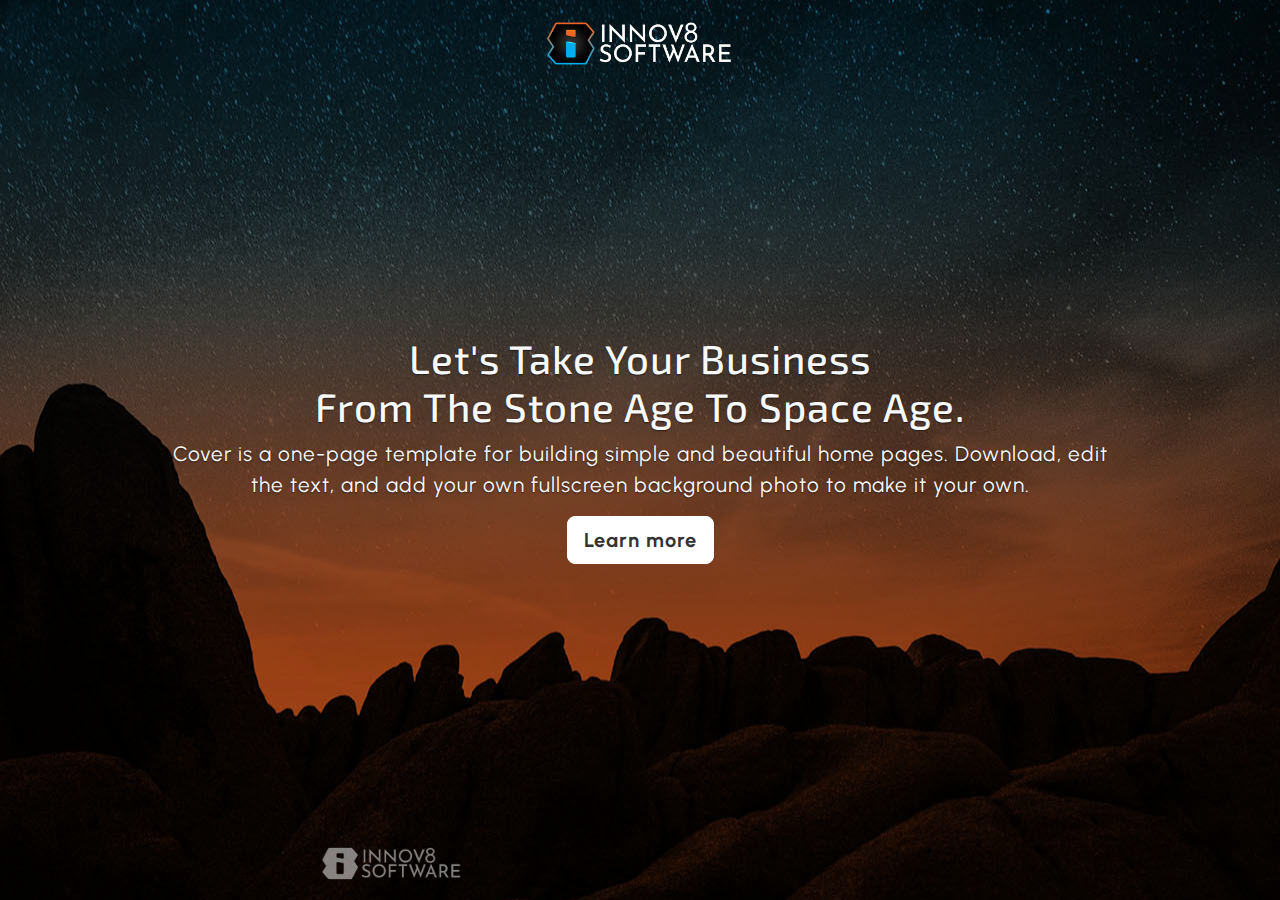
<file: Index.html>
<!doctype html>
<html lang="en" class="h-100">
<head>
<meta charset="utf-8">
<meta name="viewport" content="width=device-width, initial-scale=1">
<meta name="description" content="">
<title>Innov8 Software | Soneta</title>

<!-- Bootstrap core CSS -->
<link href="https://cdn.jsdelivr.net/npm/bootstrap@5.3.3/dist/css/bootstrap.min.css" rel="stylesheet" integrity="sha384-QWTKZyjpPEjISv5WaRU9OFeRpok6YctnYmDr5pNlyT2bRjXh0JMhjY6hW+ALEwIH" crossorigin="anonymous">

<!-- Favicons -->
<link rel="apple-touch-icon" sizes="57x57" href="favicon/apple-icon-57x57.png">
<link rel="apple-touch-icon" sizes="60x60" href="favicon/apple-icon-60x60.png">
<link rel="apple-touch-icon" sizes="72x72" href="favicon/apple-icon-72x72.png">
<link rel="apple-touch-icon" sizes="76x76" href="favicon/apple-icon-76x76.png">
<link rel="apple-touch-icon" sizes="114x114" href="favicon/apple-icon-114x114.png">
<link rel="apple-touch-icon" sizes="120x120" href="favicon/apple-icon-120x120.png">
<link rel="apple-touch-icon" sizes="144x144" href="favicon/apple-icon-144x144.png">
<link rel="apple-touch-icon" sizes="152x152" href="favicon/apple-icon-152x152.png">
<link rel="apple-touch-icon" sizes="180x180" href="favicon/apple-icon-180x180.png">
<link rel="icon" type="image/png" sizes="192x192"  href="favicon/android-icon-192x192.png">
<link rel="icon" type="image/png" sizes="32x32" href="favicon/favicon-32x32.png">
<link rel="icon" type="image/png" sizes="96x96" href="favicon/favicon-96x96.png">
<link rel="icon" type="image/png" sizes="16x16" href="favicon/favicon-16x16.png">
<meta name="msapplication-TileColor" content="#ffffff">
<meta name="msapplication-TileImage" content="favicon/ms-icon-144x144.png">
<meta name="theme-color" content="#ffffff">
<style>
.bd-placeholder-img { font-size: 1.125rem; text-anchor: middle; -webkit-user-select: none; -moz-user-select: none; user-select: none; }
 @media (min-width: 768px) {
.bd-placeholder-img-lg { font-size: 3.5rem; }
}
</style>

<!-- Custom styles for this template -->
<link href="css/style.css" rel="stylesheet">
</head>
<body class="d-flex h-100 text-center text-light home-body">
<section class="container-fluid home-top-section" style="background:url(img/cover-bg.jpg) center center no-repeat;">
<div class="cover-container">
<div class="home-content d-flex w-100 h-100 p-3 mx-auto flex-column">
  <header class="mb-auto">
    <div>
      <img src="img/i8s-logo-w.png" class="top-logo" />
      <!--<nav class="nav nav-masthead justify-content-center float-md-end"> <a class="nav-link active" aria-current="page" href="#">Home</a> <a class="nav-link" href="#">Features</a> <a class="nav-link" href="#">Contact</a> </nav>-->
    </div>
  </header>
  <main class="px-3">
    <h1>Let's Take Your Business <br class="d-none d-md-block" />From The Stone Age To Space Age.</h1>
    <p>Cover is a one-page template for building simple and beautiful home pages. Download, edit the text, and add your own fullscreen background photo to make it your own.</p>
    <p class="lead"> <a href="#" class="btn btn-lg btn-secondary fw-bold border-white bg-white">Learn more</a> </p>
  </main>
  <footer class="mt-auto text-white-50">
   <div class="row">
   <div class="col"><img src="img/i8s-logo-w2.png" class="foot-logo" /></div>
   <div class="col"></div>
   </div>
  </footer>
  <script src="https://cdn.jsdelivr.net/npm/bootstrap@5.3.3/dist/js/bootstrap.bundle.min.js" integrity="sha384-YvpcrYf0tY3lHB60NNkmXc5s9fDVZLESaAA55NDzOxhy9GkcIdslK1eN7N6jIeHz" crossorigin="anonymous"></script>
</div>
</div>
</section>
</body>
</html>
</file>
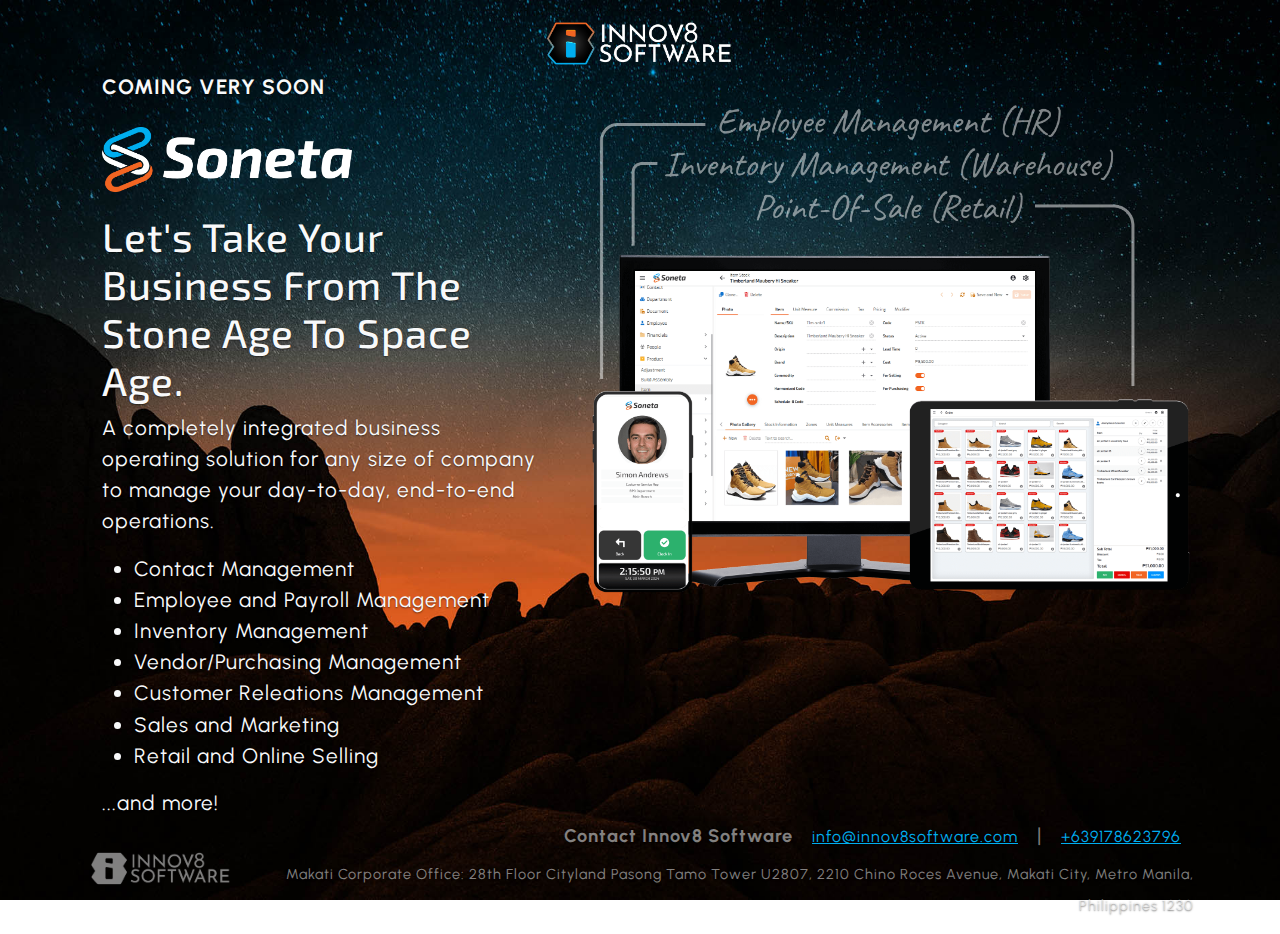
<file: index.html>
<!doctype html>
<html lang="en" class="h-100">
<head>
<meta charset="utf-8">
<meta name="viewport" content="width=device-width, initial-scale=1">
<meta name="description" content="">
<title>Innov8 Software | Soneta</title>

<!-- Bootstrap core CSS -->
<link href="https://cdn.jsdelivr.net/npm/bootstrap@5.3.3/dist/css/bootstrap.min.css" rel="stylesheet" integrity="sha384-QWTKZyjpPEjISv5WaRU9OFeRpok6YctnYmDr5pNlyT2bRjXh0JMhjY6hW+ALEwIH" crossorigin="anonymous">

<!-- Favicons -->
<link rel="apple-touch-icon" sizes="57x57" href="favicon/apple-icon-57x57.png">
<link rel="apple-touch-icon" sizes="60x60" href="favicon/apple-icon-60x60.png">
<link rel="apple-touch-icon" sizes="72x72" href="favicon/apple-icon-72x72.png">
<link rel="apple-touch-icon" sizes="76x76" href="favicon/apple-icon-76x76.png">
<link rel="apple-touch-icon" sizes="114x114" href="favicon/apple-icon-114x114.png">
<link rel="apple-touch-icon" sizes="120x120" href="favicon/apple-icon-120x120.png">
<link rel="apple-touch-icon" sizes="144x144" href="favicon/apple-icon-144x144.png">
<link rel="apple-touch-icon" sizes="152x152" href="favicon/apple-icon-152x152.png">
<link rel="apple-touch-icon" sizes="180x180" href="favicon/apple-icon-180x180.png">
<link rel="icon" type="image/png" sizes="192x192"  href="favicon/android-icon-192x192.png">
<link rel="icon" type="image/png" sizes="32x32" href="favicon/favicon-32x32.png">
<link rel="icon" type="image/png" sizes="96x96" href="favicon/favicon-96x96.png">
<link rel="icon" type="image/png" sizes="16x16" href="favicon/favicon-16x16.png">
<meta name="msapplication-TileColor" content="#ffffff">
<meta name="msapplication-TileImage" content="favicon/ms-icon-144x144.png">
<meta name="theme-color" content="#ffffff">
<style>
.bd-placeholder-img { font-size: 1.125rem; text-anchor: middle; -webkit-user-select: none; -moz-user-select: none; user-select: none; }
.text-left {text-align: left;}
.text-right {text-align: right;}
.btn.btn-link {color:#00aeef;}
.btn.btn-link:hover {color:#f26522;}
.foot-logo {margin-top: 30px;}
 @media (min-width: 768px) {
.bd-placeholder-img-lg { font-size: 3.5rem; }
}
 @media (max-width: 500px) {
.text-left, .text-right {text-align: center;}
.text-left ul li {text-align: left;}
.coming-soon-txt {margin-top: 60px; margin-bottom: -15px !important;}
}



</style>

<!-- Custom styles for this template -->
<link href="css/style.css" rel="stylesheet">
</head>
<body class="d-flex h-100 text-center text-light home-body">
<section class="container-fluid home-top-section">
<div class="cover-container" style="background:url(img/cover-bg.jpg) center center no-repeat; background-size: cover;">
<div class="container d-flex w-100 cover-home p-3 mx-auto flex-column">
  <header class="mb-auto">
    <div>
      <img src="img/i8s-logo-w.png" class="top-logo" />
      <!--<nav class="nav nav-masthead justify-content-center float-md-end"> <a class="nav-link active" aria-current="page" href="#">Home</a> <a class="nav-link" href="#">Features</a> <a class="nav-link" href="#">Contact</a> </nav>-->
    </div>
  </header>
  <main class="px-3">
  <div class="row">
  <div class="col-md-5 text-left"> 
  <p style="margin-bottom: 5px;" class="coming-soon-txt"><strong>COMING VERY SOON</strong></p>
  <img src="img/Soneta-logo-white.png" style="width: 100%; max-width: 250px; margin: 20px 0px;" />
    <h1>Let's Take Your Business <!--<br class="d-none d-md-block" />-->From The Stone Age To Space Age.</h1>
    <p>A completely integrated business operating solution for any size of company to manage your day-to-day, end-to-end operations.</p>
    <ul>
    <li>Contact Management</li>
    <li>Employee and Payroll Management</li>
    <li>Inventory Management</li>
    <li>Vendor/Purchasing Management</li>
    <li>Customer Releations Management</li>
    <li>Sales and Marketing</li>
    <li>Retail and Online Selling</li>
    <!--<li>Forecast and Reporting</li>
    <li>Third Party Inetgration</li>-->
    </ul>
    ...and more!
    </div>
  <div class="col-md-7 text-left"><img src="img/soneta-screens4.png" style="width: 100%; max-width: 800px; margin: 0px 20px;" /></div>
  </div>
  
    <!-- <p class="lead"> <a href="#" class="btn btn-lg btn-secondary fw-bold border-white bg-white">Learn more</a> </p> -->
  </main>
  <footer class="mt-auto text-white-50">
   <div class="row">
   <div class="col-md-2 text-left"><img src="img/i8s-logo-w2.png" class="foot-logo" /></div>
   <div class="col-md-10 text-right"><strong><small>Contact Innov8 Software</small></strong> <a class="btn btn-link" href="mailto:info@innov8software.com">info@innov8software.com</a> | <a class="btn btn-link" href="tel:+639178623796">+639178623796</a>
   <br />
   <small style="font-size: 0.9rem;">Makati Corporate Office: 28th Floor Cityland Pasong Tamo Tower U2807, 2210 Chino Roces Avenue, Makati City, Metro Manila, Philippines 1230</small>
   </div>
   </div>
  </footer>
  <script src="https://cdn.jsdelivr.net/npm/bootstrap@5.3.3/dist/js/bootstrap.bundle.min.js" integrity="sha384-YvpcrYf0tY3lHB60NNkmXc5s9fDVZLESaAA55NDzOxhy9GkcIdslK1eN7N6jIeHz" crossorigin="anonymous"></script>
</div>
</div>
</section>
</body>
</html>
</file>
<file: css/style.css>
@import url('https://fonts.googleapis.com/css2?family=Exo+2:ital,wght@0,200;0,300;0,600;1,300;1,600&display=swap');
@import url('https://fonts.googleapis.com/css2?family=Josefin+Sans:ital,wght@0,100..700;1,100..700&family=Urbanist:ital,wght@0,100..900;1,100..900&display=swap');
/*@import url('https://fonts.googleapis.com/css2?family=Josefin+Sans:ital,wght@0,100..700;1,100..700&display=swap');*/
:root {
    --soneta-primary: rgba(242,101,34,1);
    --soneta-secondary: rgba(248, 154, 28, 1);
    --soneta-tertiary: rgba(0,174,239,1);
    --soneta-default: rgba(54,54,54,1);
    --soneta-green: rgba(45,177,109,1);
    --soneta-red: rgba(228, 10, 10, 1);
    --soneta-yellow: rgba(255, 216, 0, 1);
    --soneta-cyan: rgba(0,174,239,1);
    --soneta-blue: rgba(0, 148,255,1);
    --soneta-orange: rgba(242,101,34,1);
    --soneta-lightorange: rgba(248,154,28,1);
    --soneta-darkgrey: rgba(54,54,54,1);
    --soneta-midgrey: rgba(187,187,187,1);
    --soneta-lightgrey: rgba(248,249,250,1);
    --soneta-lighttext: #FFFFFF;
    --soneta-darktext: rgba(54,54,54,1);
    --soneta-lightbluegrey: rgba(239,243,247,1);
    --soneta-black: rgba(1,1,1,1);
}
/* Custom default button */
.btn-secondary, .btn-secondary:hover, .btn-secondary:focus { color: #333; text-shadow: none; /* Prevent inheritance from `body` */ }
/*
 * Base structure
 */

body {
 text-shadow: 0 .05rem .1rem rgba(0, 0, 0, .5); box-shadow: inset 0 0 5rem rgba(0, 0, 0, .5); font-family:'Urbanist', sans-serif; font-weight: 400; font-size: 1.3rem;letter-spacing: 1px; }
.home-body .home-top-section {background-size: cover; padding: 0px;}
.home-body .home-top-section::before {content:""; background: rgba(0,0,0,0.3); width: 100%; height: 100vh; position:absolute; top: 0; left:0;}
.cover-container { width: 100%; position:absolute; top: 0; left: 0; height: 100vh; z-index: 2; }
.home-content {max-width: 1000px;}
h1, h2, h3, h4, h5 {font-family:'Exo 2', sans-serif;}
/*
 * Header
 */
.top-logo {max-width: 200px; height: auto;}
.nav-masthead .nav-link {
 padding: .25rem 0; font-weight: 700; color: rgba(255, 255, 255, .5); background-color: transparent;  border-bottom: .25rem solid transparent;
}
.nav-masthead .nav-link:hover, .nav-masthead .nav-link:focus { border-bottom-color: rgba(255, 255, 255, .25); }
.nav-masthead .nav-link + .nav-link { margin-left: 1rem; }
.nav-masthead .active { color: #fff; border-bottom-color: #fff; }

/*footer*/
.foot-logo {max-width: 150px; height: auto; opacity: 0.5}
.foot-logo:hover {opacity: 0.9}
</file>
